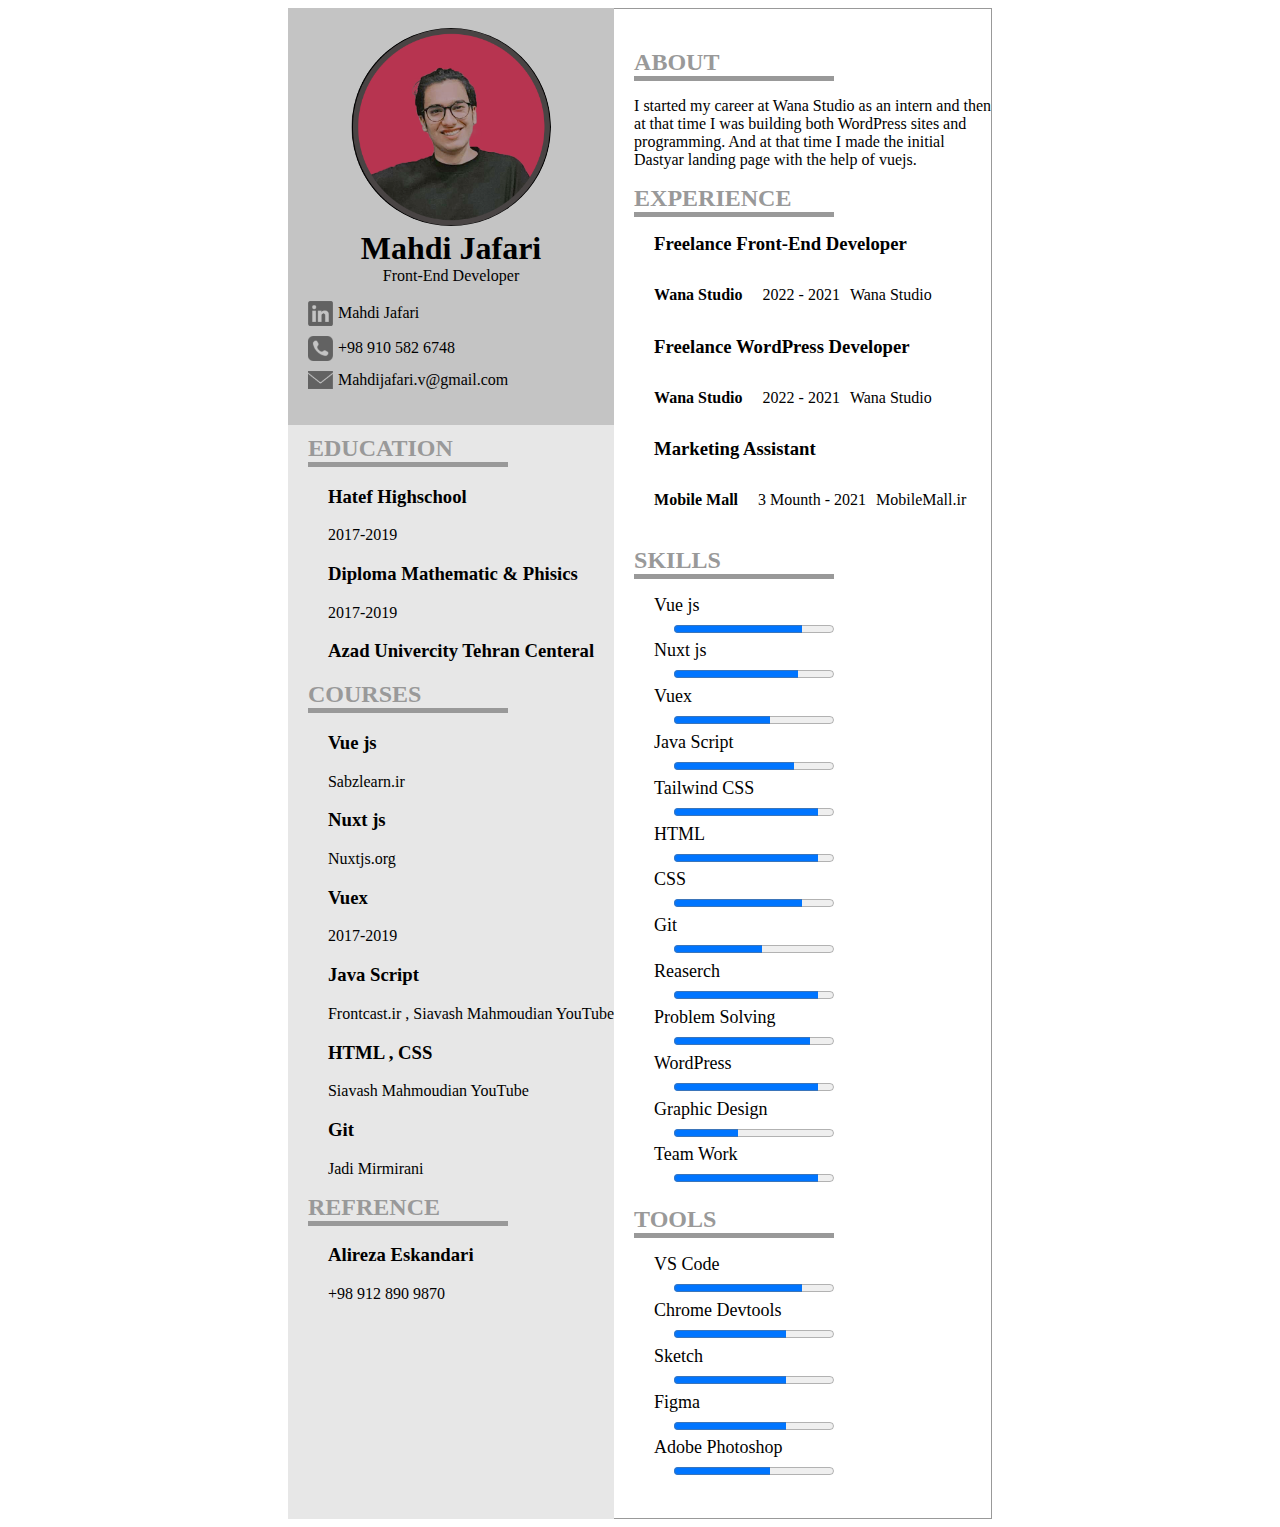
<file: Mahdi-Jafari-Project-02/index.htm>
<!DOCTYPE html>
<html lang="en">
<head>
    <meta charset="UTF-8">
    <meta http-equiv="X-UA-Compatible" content="IE=edge">
    <meta name="viewport" content="width=device-width, initial-scale=1.0">
    <link rel="stylesheet" href="style.css">
    <title>Mahdi Jafari CV</title>
</head>
<body>
    <div class="center list">
        <div>
            <div class="intro-bg">
                <div>
                    <div>
                        <img class="mahdi-pic" src="mahdijafari.png"/>
                    </div>
                    <div>
                        <h1>Mahdi Jafari</h1>
                        <div>Front-End Developer</div>
                    </div>
                </div>
                <div class="id">
                    <ul>
                        <li>
                            <img src="Layer-4.png"/>
                            <div>Mahdi Jafari</div>
                        </li>
                        <li style="margin:10px 0 10px 0;">
                            <img src="icons8-phone-50.png"/>
                            <div>+98 910 582 6748</div>
                        </li>
                        <li>
                            <img src="icons8-mail-50.png"/>
                            <div>Mahdijafari.v@gmail.com</div>
                        </li>
                    </ul>
                </div>
            </div>
            <div class="skills">
                <div>
                    <div>
                        <h2>EDUCATION</h2>
                        <div></div>
                    </div>
                    <div>
                        <ul>
                            <li>
                                <h3>Hatef Highschool</h3>
                                <div>2017-2019</div>
                            </li>
                            <li>
                                <h3>Diploma Mathematic & Phisics</h3>
                                <div>2017-2019</div>
                            </li>
                            <li>
                                <h3>Azad Univercity Tehran Centeral</h3>
                                <div></div>
                            </li>
                        </ul>
                    </div>
                </div>
                <div>
                    <div>
                        <h2>COURSES</h2>
                        <div></div>
                    </div>
                    <div>
                        <ul>
                            <li>
                                <h3>Vue js</h3>
                                <div>Sabzlearn.ir</div>
                            </li>
                            <li>
                                <h3>Nuxt js</h3>
                                <div>Nuxtjs.org</div>
                            </li>
                            <li>
                                <h3>Vuex</h3>
                                <div>2017-2019</div>
                            </li>
                            <li>
                                <h3>Java Script</h3>
                                <div>Frontcast.ir , Siavash Mahmoudian YouTube</div>
                            </li>
                            <li>
                                <h3>HTML , CSS</h3>
                                <div>Siavash Mahmoudian YouTube</div>
                            </li>
                            <li>
                                <h3>Git</h3>
                                <div>Jadi Mirmirani</div>
                            </li>
                        </ul>
                    </div>
                </div>
                <div>
                    <div>
                        <h2>REFRENCE</h2>
                        <div></div>
                    </div>
                    <div>
                        <ul>
                            <li>
                                <h3>Alireza Eskandari</h3>
                                <div>+98 912 890 9870</div>
                            </li>
                        </ul>
                    </div>
                </div>
            </div>
        </div>
        <div class="section2">
            <div>
                <div>
                    <h2>ABOUT</h2>
                    <div></div>
                </div>
                <p>
                    I started my career at Wana Studio as an intern and then<br/>
                    at that time I was building both WordPress sites and<br/>
                    programming. And at that time I made the initial<br/>
                    Dastyar landing page with the help of vuejs.
                </p>
            </div>
            <div>
                <div>
                    <h2>EXPERIENCE</h2>
                    <div></div>
                </div>
                <ul>
                    <li>
                        <h3>Freelance Front-End Developer</h3>
                        <div>
                            <h4>Wana Studio</h4>
                            <div style="margin-left:20px;margin-right:10px;">2022 - 2021</div>
                            <div>Wana Studio</div>
                        </div>
                    </li>
                    <li>
                        <h3>Freelance WordPress Developer</h3>
                        <div>
                            <h4>Wana Studio</h4>
                            <div style="margin-left:20px;margin-right:10px;">2022 - 2021</div>
                            <div>Wana Studio</div>
                        </div>
                    </li>
                    <li>
                        <h3>Marketing Assistant</h3>
                        <div>
                            <h4>Mobile Mall</h4>
                            <div style="margin-left:20px;margin-right:10px;">3 Mounth - 2021</div>
                            <div>MobileMall.ir</div>
                        </div>
                    </li>
                </ul>
            </div>
            <div class="skill-sec">
                <div>
                    <h2>SKILLS</h2>
                    <div></div>
                </div>
                <ul>
                    <li>
                        <div>Vue js</div>
                        <progress min="0" max="100" value="80">
                    </li>
                    <li>
                        <div>Nuxt js</div>
                        <progress max="100" value="78">
                    </li>
                    <li>
                        <div>Vuex</div>
                        <progress max="100" value="60">
                    </li>
                    <li>
                        <div>Java Script</div>
                        <progress max="100" value="75">
                    </li>
                    <li>
                        <div>Tailwind CSS</div>
                        <progress max="100" value="90">
                    </li>
                    <li>
                        <div>HTML</div>
                        <progress max="100" value="90">
                    </li>
                    <li>
                        <div>CSS</div>
                        <progress max="100" value="80">
                    </li>
                    <li>
                        <div>Git</div>
                        <progress max="100" value="55">
                    </li>
                    <li>
                        <div>Reaserch</div>
                        <progress max="100" value="90">
                    </li>
                    <li>
                        <div>Problem Solving</div>
                        <progress max="100" value="85">
                    </li>
                    <li>
                        <div>WordPress</div>
                        <progress max="100" value="90">
                    </li>
                    <li>
                        <div>Graphic Design</div>
                        <progress max="100" value="40">
                    </li>
                    <li>
                        <div>Team Work</div>
                        <progress max="100" value="90">
                    </li>
                </ul>
            </div>
            <div class="tools-sec">
                <div>
                    <h2>TOOLS</h2>
                    <div></div>
                </div>
                <ul>
                    <li>
                        <div>VS Code</div>
                        <progress min="0" max="100" value="80">
                    </li>
                    <li>
                        <div>Chrome Devtools</div>
                        <progress max="100" value="70">
                    </li>
                    <li>
                        <div>Sketch</div>
                        <progress max="100" value="70">
                    </li>
                    <li>
                        <div>Figma</div>
                        <progress max="100" value="70">
                    </li>
                    <li>
                        <div>Adobe Photoshop</div>
                        <progress max="100" value="60">
                    </li>
                    <!-- <li>
                        <div>Google Sheets</div>
                        <progress max="100" value="60">
                    </li>
                    <li>
                        <div>Google Devtools</div>
                        <progress max="100" value="75">
                    </li> -->
                </ul>
            </div>
        </div>
    </div>
</body>
</html>
</file>
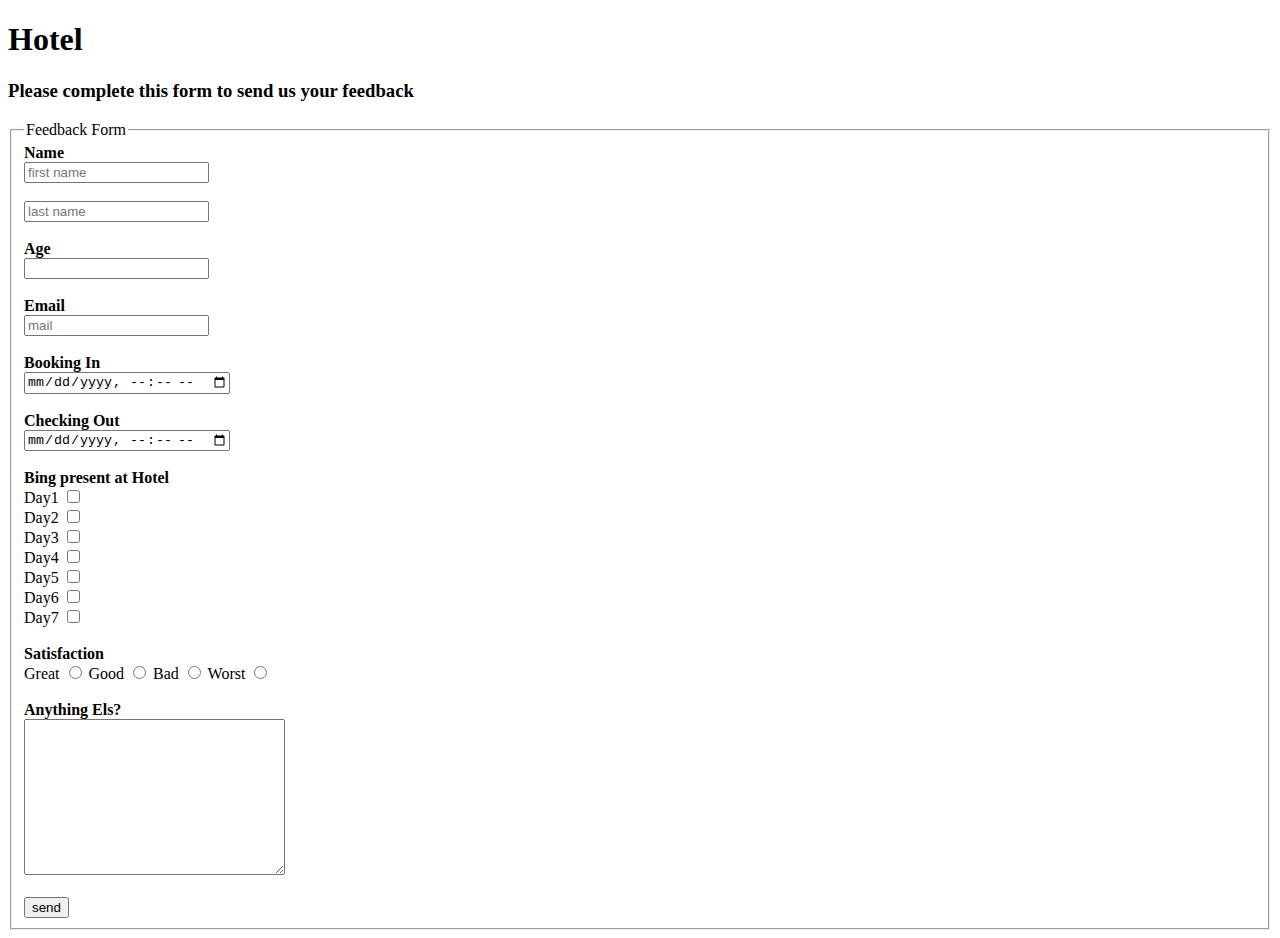
<file: Mahdi-Jafari-Project-01/Project-2/mahdi-jafari.htm>
<!DOCTYPE html>
<html lang="en">
<head>
    <meta charset="UTF-8">
    <meta http-equiv="X-UA-Compatible" content="IE=edge">
    <meta name="viewport" content="width=device-width, initial-scale=1.0">
    <title>Document</title>
</head>
<body>
    <div>
        <h1>Hotel</h1>
    </div>
    <div>
        <h3>
            Please complete this form to send us your feedback
        </h3>
    </div>
    <form action="./index.php" method="POST">
        <fieldset>
            <legend>
                Feedback Form
            </legend>
            <div>
                <strong>Name</strong>
                <br>
                <div><input type="text" placeholder="first name"/></div>
                <br>
                <div><input type="text" placeholder="last name"/></div>
                <br>
            </div>
            <div>
                <div>
                    <label for="age"><strong> Age</strong></label>
                </div>
                <div>
                    <input type="number" min="18">
                </div>
            </div>
            <br>
            <div>
                <div><label for="mail"><strong>Email</strong></label></div>
                <input id="mail" type="mail" placeholder="mail"/>
            </div>
            <br>
            <div>
                <div>
                    <div><label for="date"><strong>Booking In</strong></label></div>
                    <input id="date" type="datetime-local" name="book"/>
                </div>
                <br>
                <div>
                    <div><label for="date1"><strong>Checking Out</strong></label></div>
                    <input id="date1" type="datetime-local" name="check"/>
                </div>
                <br>
                <div>
                    <strong> Bing present at Hotel</strong>
                    <br>
                    <label>Day1</label>
                    <input type="checkbox">
                    <br>
                    <label>Day2</label>
                    <input type="checkbox">
                    <br>
                    <label>Day3</label>
                    <input type="checkbox">
                    <br>
                    <label>Day4</label>
                    <input type="checkbox">
                    <br>
                    <label>Day5</label>
                    <input type="checkbox">
                    <br>
                    <label>Day6</label>
                    <input type="checkbox">
                    <br>
                    <label>Day7</label>
                    <input type="checkbox">
                </div>
            </div>
            <br>
            <div>
                <div>
                    <label for="select"><strong>Satisfaction</strong></label>
                </div>
                <div>
                    <label for="great">Great</label>
                   <input id="great" type="radio" name="Satisfaction">
                   <label for="good">Good</label>
                   <input id="good" type="radio" name="Satisfaction">
                   <label for="bad">Bad</label>
                   <input id="bad" type="radio" name="Satisfaction">
                   <label for="worst">Worst</label>
                   <input id="worst" type="radio" name="Satisfaction">
                </div>
            </div>
            <br>
            <div>
                <div>
                    <label for="text-area"><strong> Anything Els?</strong></label>
                </div>
                <textarea name="text-area" id="" cols="30" rows="10"></textarea>
            </div>
            <br>
            <div>
                <input type="submit" name="submit" value="send">
            </div>
        </fieldset>
    </form>
</body>
</html>
</file>
<file: Mahdi-Jafari-Project-02/style.css>
.mahdi-pic{
    width:200px;
    border-radius:50%
}
h1{
    margin:0
}
.center{
    margin: 0 auto 0 auto;
    display: flex;
    justify-content: center;
}
ul {
    list-style: none;
}
.intro-bg{
    background-color: #c4c4c4;
    padding:20px 0 20px 0;
}
.intro-bg div:first-child{
    text-align:center ;
}
.id ul li img {
    width: 25px;
    margin-right: 5px;
}
.id ul li {
    display: flex;
    align-items: center;
}
.id {
    display: flex;
    justify-content: start;
    padding-left: 0;
}
ul {
    padding: 0;
    padding-left: 20px;
}
.skills{
    background-color: #e7e7e7;
    padding:10px 0 200px 20px;
}
h2{
    margin: 0;
}
.skills div div:first-child div{
    width: 200px;
    height:5px;
    background-color: #999999;
    padding-left: 0;
}
.skills div div:first-child h2{
    color: #999999;
}
.section2{
    padding-left: 20px;
    padding-top: 40px;
    border-right: 1px solid #999;
    border-top:1px solid #999;
    border-bottom: 1px solid #999;
}
.section2 div div:first-child h2{
    color: #999999;

}
.section2 div div:first-child div{
    background-color: #999999;
    width: 200px;
    height: 5px;
}
.section2 div ul li div{
    display: flex ;
    align-items: center;
}
.section2 h3{
    margin: 10px 0 10px 0 ;

}
.skill-sec ul li progress {
    margin: 5px 0 3px 20px;
}
.skill-sec ul li div{
    font-size: 18px;
}
.tools-sec ul li progress{
    margin: 5px 0 3px 20px;
}
.tools-sec ul li progress::-webkit-progress-bar{
    background-color: gray;
    color: #999;
}
.tools-sec ul li progress::-webkit-progress-value{
    background-color: gray;
    color: #999;
}
.tools-sec ul li div{
    font-size: 18px;
}
</file>
